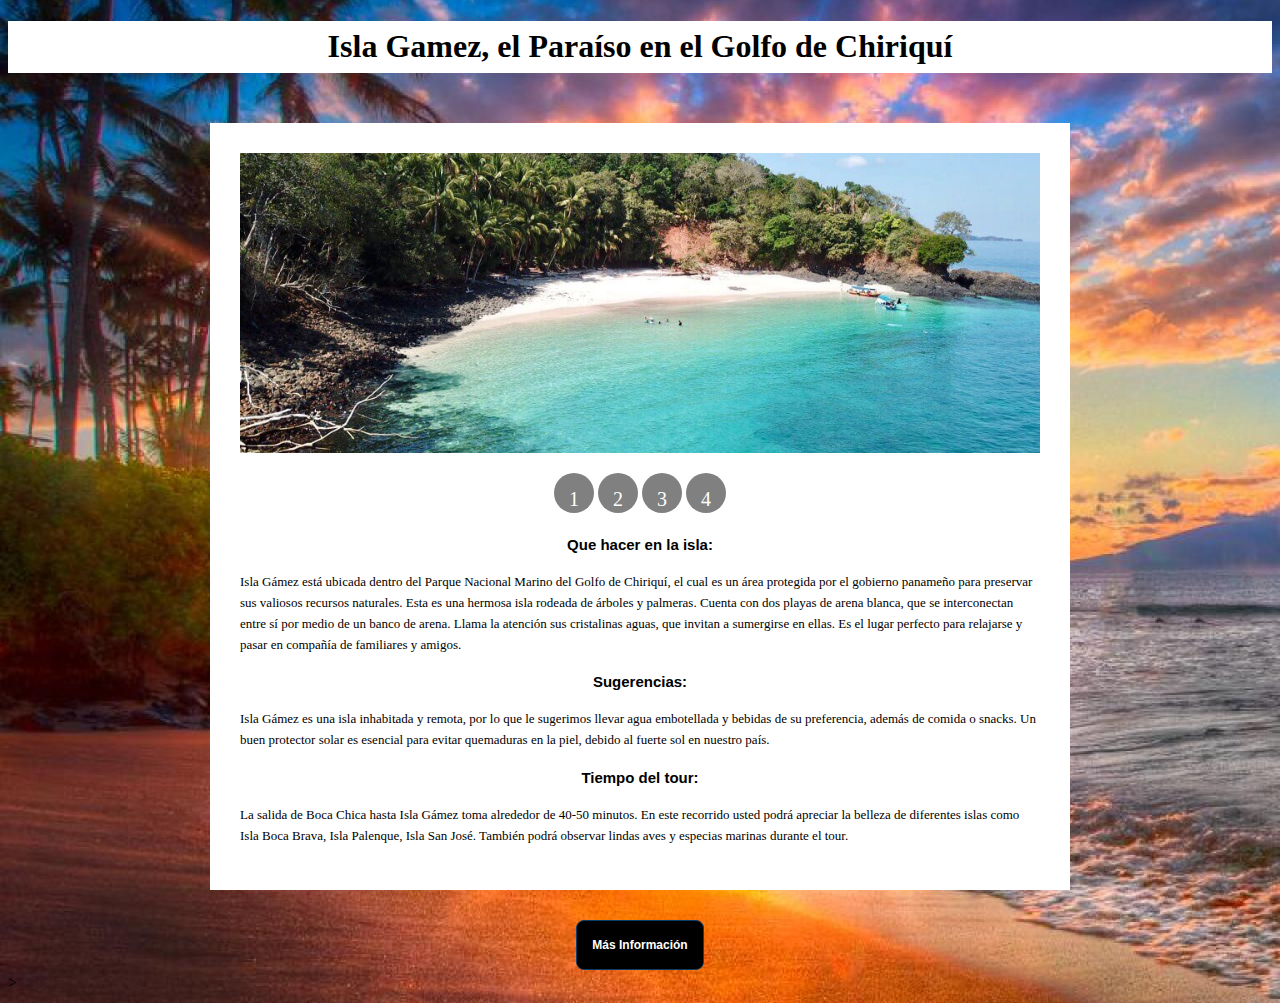
<file: index.html>
<!DOCTYPE html>
<html>
<head>
<meta charset="utf-8">
<title>Isla Gamez Home</title>
<link href="estilos.css" rel="stylesheet" type="text/css">
</head>
<header>
    <center>
        <div class="title">
            <h1>Isla Gamez, el Paraíso en el Golfo de Chiriquí</h1>
        </div>
    </center>
    
    
</header>
<body>

    <div class="container">
  
        <ul class="slider">
          <li id="slide1">
            <img src="Isla-Bolaños-10.jpg"/>
          </li>
          <li id="slide2">
            <img src="Isla_gamez2.jpg"/>
          </li>
          <li id="slide3">
            <img src="IslaGameza.jpg"/>  
          </li>
          <li id="slide4">
            <img src="87-871823_most-beautiful-beach-sunset.jpg"/>
          </li>
        </ul>
        
        <ul class="menu">
          <li>
            <a href="#slide1">1</a>
          </li>
          <li>
            <a href="#slide2">2</a>
          </li>
           <li>
            <a href="#slide3">3</a>
          </li>
          <li>
            <a href="#slide4">4</a>
          </li>
        </ul>
        <h2>Que hacer en la isla:</h2>
        <p>Isla Gámez está ubicada dentro del Parque Nacional Marino del Golfo de Chiriquí, el cual es un área protegida por el gobierno panameño para preservar sus valiosos recursos naturales. Esta es una hermosa isla rodeada de árboles y palmeras. Cuenta con dos playas de arena blanca, que se interconectan entre sí por medio de un banco de arena. Llama la atención sus cristalinas aguas, que invitan a sumergirse en ellas. Es el lugar perfecto para relajarse y pasar en compañía de familiares y amigos.</p>
        <h2>Sugerencias:</h2>
        <p>Isla Gámez es una isla inhabitada y remota, por lo que le sugerimos llevar agua embotellada y bebidas de su preferencia, además de comida o snacks. Un buen protector solar es esencial para evitar quemaduras en la piel, debido al fuerte sol en nuestro país.</p>
        <h2>Tiempo del tour:</h2>
        <p>La salida de Boca Chica hasta Isla Gámez toma alrededor de 40-50 minutos. En este recorrido usted podrá apreciar la belleza de diferentes islas como Isla Boca Brava, Isla Palenque, Isla San José. También podrá observar lindas aves y especias marinas durante el tour.</p>
      </div>
      

    <form action="form.html">
        <center>
            <input type="submit" value="Más Información" class="form-btn" style="margin-top: 30px;">
            
        </center>
    </form>
</body>>
</html>
</file>
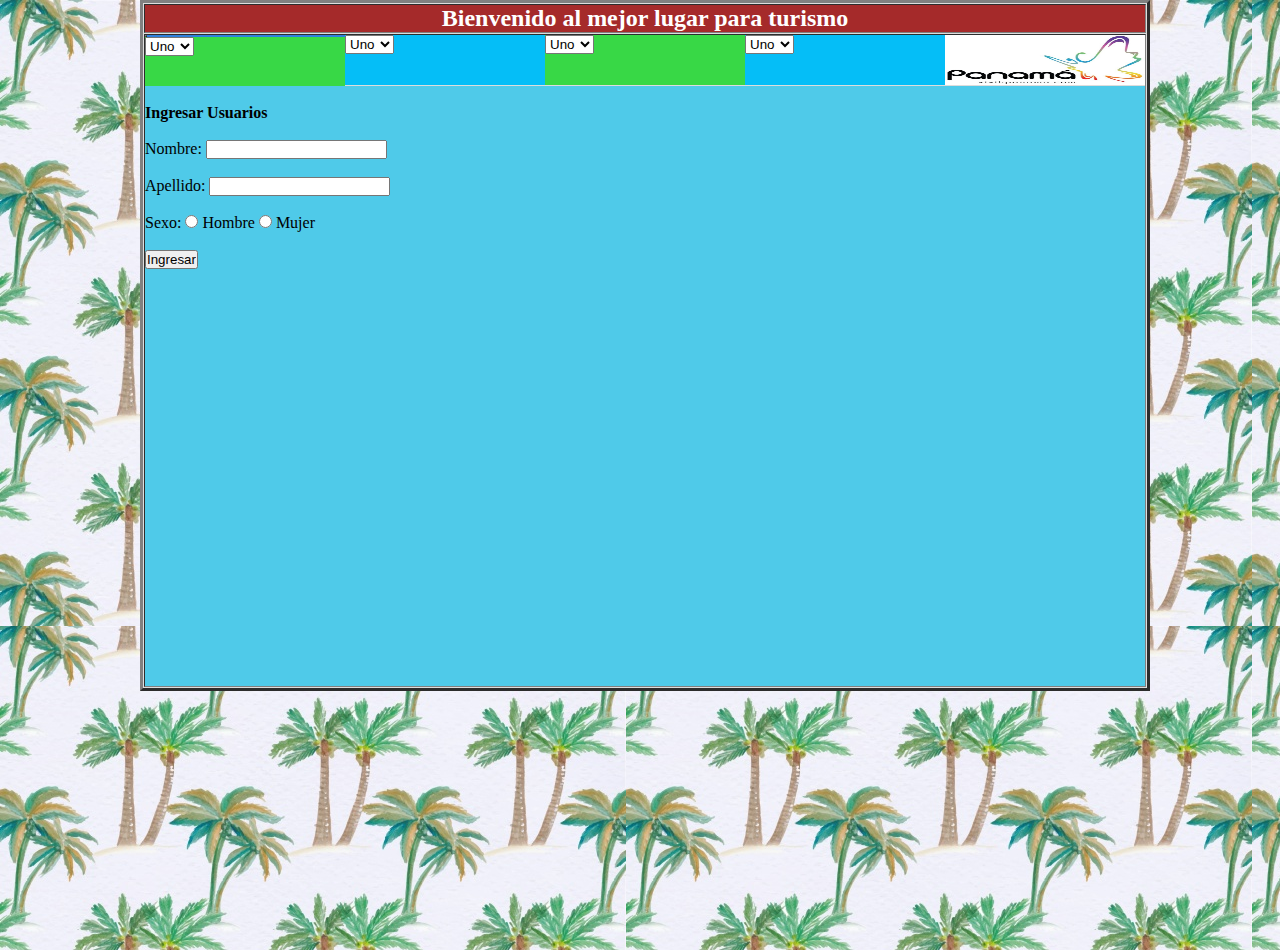
<file: Cuadros.html>
<!DOCTYPE html>
<html lang="en">

</html><head>
  <meta charset="utf-8">
  <meta http-equiv="X-UA-Compatible" content="IE=edge">
    <title>
        Turismo
    </title>
    
<style>
*{margin: 0; padding:0;}
html {background-color: black(13, 184, 181);}
body {  width: 1000px; height: 950px; margin: auto ;
background-image: url('palmera.jpg') ;}




footer{ width:1000px; height: 50px; background-color: rgb(46, 128, 221);}



  
  section#box2{width: 200px; height: 50px; float: right;
background-color: rgb(5, 190, 247);}
  section#box1{width: 200px; height: 40px; float: right;
background-color: rgb(40, 201, 54);}
  section#box3{width: 200px; height: 50px; float: right;
background-color: rgb(56, 216, 70);}
  section#box4{width: 200px; height: 50px; float: right;
background-color: rgb(5, 190, 247);}
  section#box5{width: 200px; height: 49px; float: right;
background-color:rgb(56, 216, 70);}
  
  section#banner {width: 1000px; height: 600px; float: left;
background-color: rgb(79, 202, 233);}
  
  

 
 

</style>
<table align="center" cellspacing="1" cellpadding="0" border="3" width=1000 bgcolor=dddddd>
  <tr>
      <td colspan="2" bgcolor="brown" align="center"><font color="#FFFFFF"><strong><h2>Bienvenido al mejor lugar para turismo</h2></strong></font></td>
  </tr>
  <tr>
      <td width="50%">
          <table align="left" cellspacing="1" cellpadding="1" border="1">
         
          </table>
</head>


<body>

    <body>
        <nav>
          <section id="box1">
            <input type="image" name="aa27" src="aa27.jpg" width="200" height="50" alt="google.com">
          </section>
          <section id="box2">
            <select name="menu">
              <option>Uno</option>
              <option value="2">Dos</option>
              <option value="three">Tres</option>
            </select>
          </section>
          <section id="box3">
            <select name="menu">
              <option>Uno</option>
              <option value="2">Dos</option>
              <option value="three">Tres</option>
            </select>
          </section>

          <section id="box4">
            <select name="menu">
                <option>Uno</option>
                <option value="2">Dos</option>
                <option value="three">Tres</option>
            </select>
          </section>
          <section id="box5">
            <select name="menu">
                <option>Uno</option>
                <option value="2">Dos</option>
                <option value="three">Tres</option>
            </select>
          </section>
        </nav>
      <header>
         <section id="banner"> 
            <form>
                <br>
                <p><b>Ingresar Usuarios</b></p>
                <br>
                <label>Nombre:</label>
                <input type="text" id="txtN1">
                <br><br>
                <label>Apellido:</label>
                <input type="text" id="txtN2">
                <br><br>
                <p>Sexo:
                    <input type="radio" name="hm" value="h"> Hombre
                    <input type="radio" name="hm" value="m"> Mujer
                  </p>
                  <br>
                <input type="button" onclick="Sumar();" value="Ingresar">
            </form>
            
         </section>
         <section id="logo"></section>
         <section id="form"></section>
         <section id="login"></section>
        
      </header>
      
      
      <main>
        
         <aside id= "left"></aside>
        <aside id= "right"></aside>
         <article></article>
          
      </main>
      <footer></footer>

  
<p id="sumando"></p>  
<script>
    function Sumar() {
        var n1 = document.getElementById('txtN1').value;
        var n2 = document.getElementById('txtN2').value;
        var suma = parseInt(n1) + parseInt(n2);
            var text = "";
            text = ("La suma es: "+suma);
            document.getElementById("sumando").innerHTML = text;
        }
</script>   

</body>
</html>
</file>
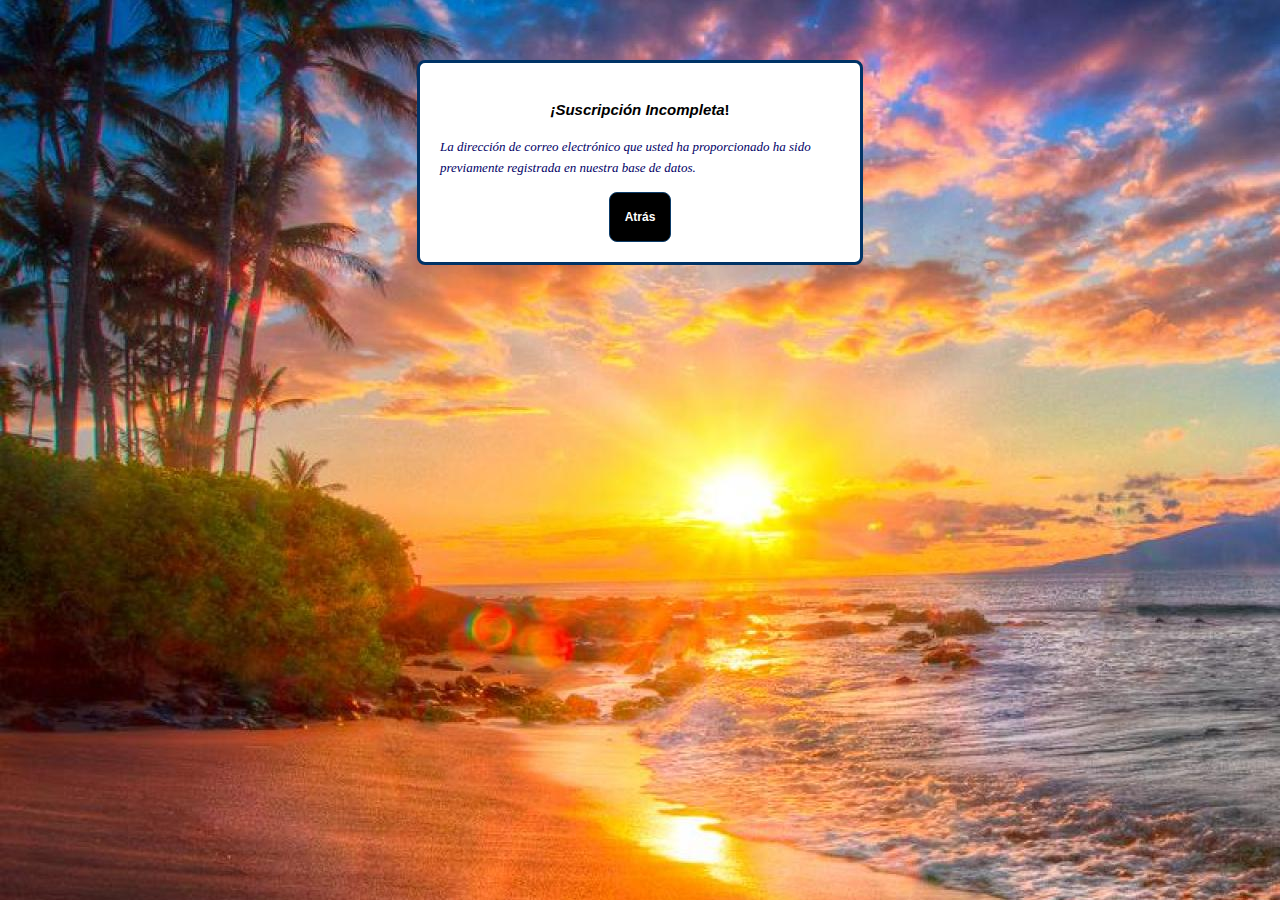
<file: Fail.html>
<!doctype html>
<html>
<head>
<meta charset="utf-8">
<title>Suscripción Incompleta</title>
<link href="estilos.css" rel="stylesheet" type="text/css">
</head>

<body>



<div class="group">
  <form action="registro.php" method="POST">
  <h2><em>¡Suscripción Incompleta</em>!</h2>
  <p><em>La dirección de correo electrónico que usted ha proporcionado ha sido previamente registrada en nuestra base de datos.</em></p>

    <center><input class="form-btn"  onClick="window.location.href='form.html'" name="submit" type="button" value="Atrás" /></center>


  </form>
</div>
</body>
</html>
</file>
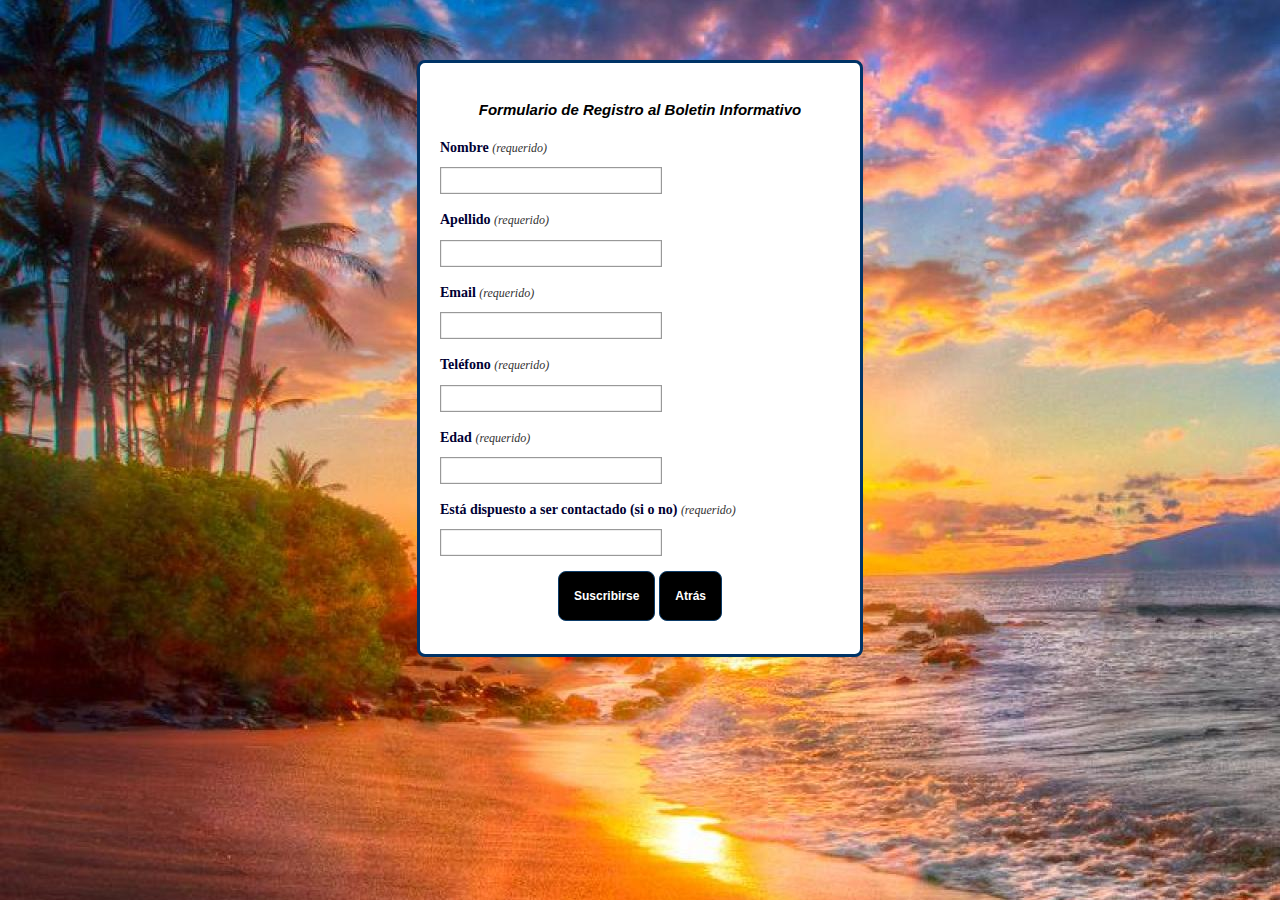
<file: form.html>
<!doctype html>
<html>
<head>
<meta charset="utf-8">
<title>Registro a boletin</title>
<link href="estilos.css" rel="stylesheet" type="text/css">
</head>

<body>



<div class="group">
  <form action="registro.php" method="POST">
  <h2><em>Formulario de Registro al Boletin Informativo</em></h2>
  
     
      <label for="nombre">Nombre <span><em>(requerido)</em></span></label>
      <input type="text" name="nombre" class="form-input" required/>   
      
      <label for="apellido">Apellido <span><em>(requerido)</em></span></label>
      <input type="text" name="apellido" class="form-input" required/>             
      
      <label for="email">Email <span><em>(requerido)</em></span></label>
      <input type="email" name="email" class="form-input" />
      
      <label for="telefono">Teléfono <span><em>(requerido)</em></span></label>
      <input type="text" name="telefono" class="form-input" />

      <label for="edad">Edad <span><em>(requerido)</em></span></label>
      <input type="text" name="edad" class="form-input" />

      <label for="accede"> Está dispuesto a ser contactado (si o no) <span><em>(requerido)</em></span></label>
      <input type="text" name="accede" class="form-input" />
     <center>
       <input class="form-btn" name="submit" type="submit" value="Suscribirse" />
       <input class="form-btn"  onClick="window.location.href='index.html'" name="submit" type="button" value="Atrás" />
      </center>
    </p>
  </form>
</div>
</body>
</html>
</file>
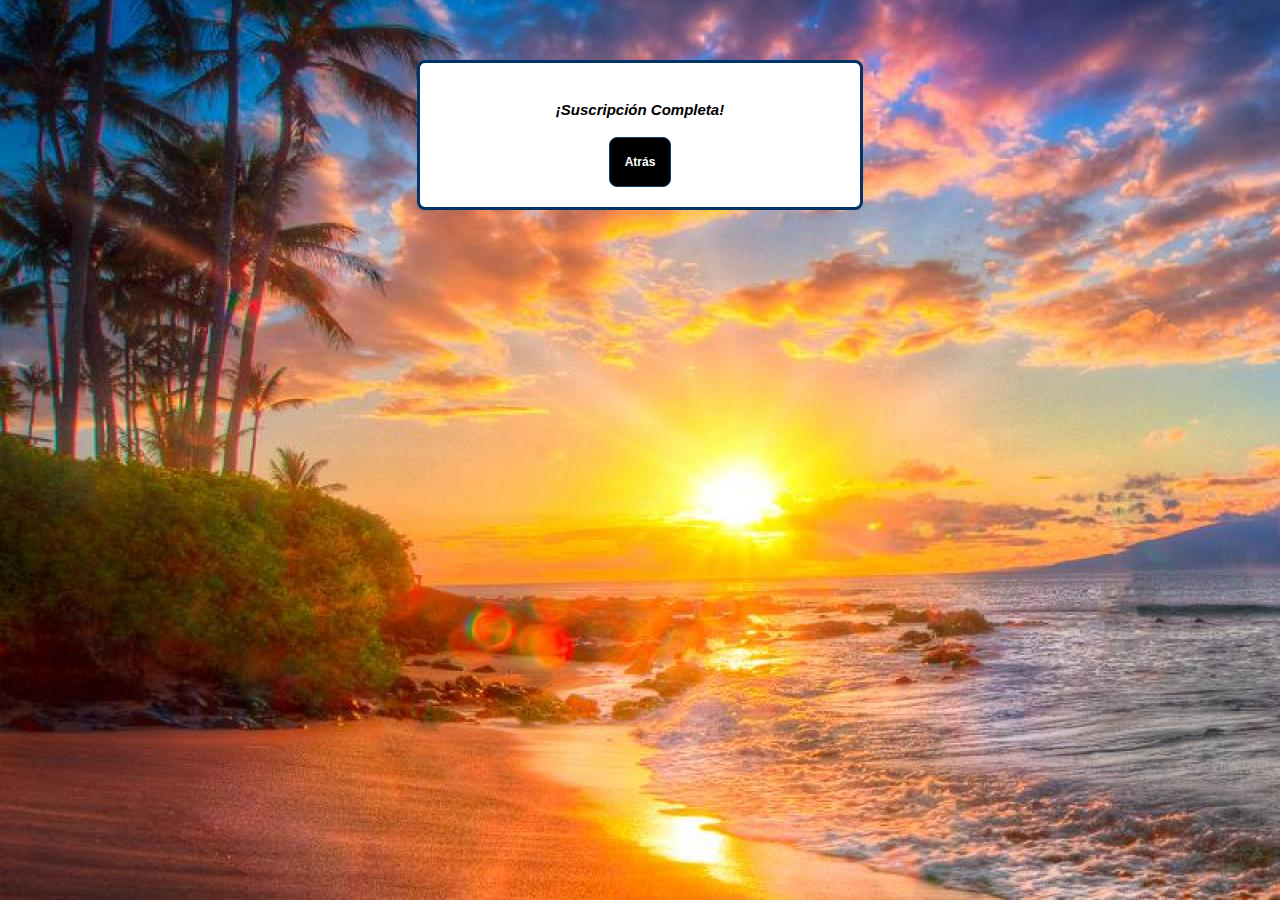
<file: Success.html>
<!doctype html>
<html>
<head>
<meta charset="utf-8">
<title>Suscripción Completa</title>
<link href="estilos.css" rel="stylesheet" type="text/css">
</head>

<body>

<div class="group">
  <form action="registro.php" method="POST">
    <h2><em>¡Suscripción Completa!</em></h2>
    <center><input class="form-btn"  onClick="window.location.href='form.html'" name="submit" type="button" value="Atrás" /></center>
  </form>

</div>
</body>
</html>
</file>
<file: estilos.css>
body {
	/*background: rgb(125,185,232); /* Old browsers 
	background: -moz-linear-gradient(top,  rgba(125,185,232,1) 71%, rgba(125,185,232,1) 99%); /* FF3.6+ 
	background: -webkit-gradient(linear, left top, left bottom, color-stop(71%,rgba(125,185,232,1)), color-stop(99%,rgba(125,185,232,1))); /* Chrome,Safari4+ 
	background: -webkit-linear-gradient(top,  rgba(125,185,232,1) 71%,rgba(125,185,232,1) 99%); /* Chrome10+,Safari5.1+ 
	background: -o-linear-gradient(top,  rgba(125,185,232,1) 71%,rgba(125,185,232,1) 99%); /* Opera 11.10+ 
	background: -ms-linear-gradient(top,  rgba(125,185,232,1) 71%,rgba(125,185,232,1) 99%); /* IE10+ 
	background: linear-gradient(to bottom,  rgba(125,185,232,1) 71%,rgba(125,185,232,1) 99%); /* W3C */
	background-image:url("87-871823_most-beautiful-beach-sunset.jpg") ;
	/*height: auto;*/


filter: progid:DXImageTransform.Microsoft.gradient( startColorstr='#7db9e8', endColorstr='#7db9e8',GradientType=0 ); /* IE6-9 */
	color: #000;
	font-family: "Century Gothic";
	font-size: 16px;
	line-height: 1.6;
}
h2 {
	color: #000;
    font-family: Verdana, Geneva, sans-serif;
	font-size: 15px;
	margin: 15px;
	text-align: center;
	
}
p{font-size:13px}
h1{
    border-color: white;
}
.group {
	border: 3px solid #999999;
	padding: 20px;
	width: 400px;
	color: #006;
border-radius: 8px;
border-color:#036;
	
	background: rgb(255,255,255); /* Old browsers */
	/*background: -moz-linear-gradient(top,  rgba(255,255,255,1) 0%, rgba(209,238,255,1) 100%); /* FF3.6+ 
	background: -webkit-gradient(linear, left top, left bottom, color-stop(0%,rgba(255,255,255,1)), color-stop(100%,rgba(209,238,255,1))); /* Chrome,Safari4+ 
	background: -webkit-linear-gradient(top,  rgba(255,255,255,1) 0%,rgba(209,238,255,1) 100%); /* Chrome10+,Safari5.1+ 
	background: -o-linear-gradient(top,  rgba(255,255,255,1) 0%,rgba(209,238,255,1) 100%); /* Opera 11.10+ 
	background: -ms-linear-gradient(top,  rgba(255,255,255,1) 0%,rgba(209,238,255,1) 100%); /* IE10+ 
	background: linear-gradient(to bottom,  rgba(255,255,255,1) 0%,rgba(209,238,255,1) 100%); /* W3C 

filter: progid:DXImageTransform.Microsoft.gradient( startColorstr='#ffffff', endColorstr='#d1eeff',GradientType=0 ); /* IE6-9 */
	margin-top: 60px;
	margin-right: auto;
	margin-bottom: 0;
	margin-left: auto;
}
.contact-form {
	width: 400px;
	text-align: left;

}
.title{
    background-color: white;
    margin-top:0px;
}

/* Form input box style */
.form-input {
	display: block;
	width: 200px;
	height: 15px;
	margin-bottom: 15px;
	color: #000;
	background-color:white;
	border: 1px solid #999;
	box-shadow: inset 0 0 1px rgba(0, 0, 0, 0.7), 0 1px 0 rgba(255, 255, 255, 0.1);
	-moz-transition: all 0.4s ease-in-out;
	-webkit-transition: all 0.4s ease-in-out;
	-o-transition: all 0.4s ease-in-out;
	-ms-transition: all 0.4s ease-in-out;
	transition: all 0.4s ease-in-out;
	behavior: url(PIE.htc);
	font-family: "Century Gothic";
	font-size: 14px;
	padding-top: 5px;
	padding-right: 10px;
	padding-bottom: 5px;
	padding-left: 10px;
}

/* Focus style */
.form-input:focus {
	border: 1px solid #7fbbf9;
	-moz-box-shadow:    inset 0 0 1px rgba(0, 0, 0, 0.7), 0 0 1px #7fbbf9;
	-webkit-box-shadow: inset 0 0 1px rgba(0, 0, 0, 0.7), 0 0 1px #7fbbf9;
	box-shadow:         inset 0 0 1px rgba(0, 0, 0, 0.7), 0 0 1px #7fbbf9;
}

/* Error style */
.form-input:-moz-ui-invalid {
	border: 1px solid #e00;
	-moz-box-shadow:    inset 0 0 1px rgba(0, 0, 0, 0.7), 0 0 1px #e00;
	-webkit-box-shadow: inset 0 0 1px rgba(0, 0, 0, 0.7), 0 0 1px #e00;
	box-shadow:         inset 0 0 1px rgba(0, 0, 0, 0.7), 0 0 1px #e00;
}

.form-input.invalid {
	border: 1px solid #e00;
	-moz-box-shadow:    inset 0 0 1px rgba(0, 0, 0, 0.7), 0 0 1px #e00;
	-webkit-box-shadow: inset 0 0 1px rgba(0, 0, 0, 0.7), 0 0 1px #e00;
	box-shadow:         inset 0 0 1px rgba(0, 0, 0, 0.7), 0 0 1px #e00;
}

/* Form submit button */
.form-btn {
	padding: 0 15px;
	height: 50px;
	font: bold 12px 'Helvetica Neue', Helvetica, Arial, sans-serif;
	text-align: center;
	color: #fff;
	text-shadow: 0 1px 0 rgba(0, 0, 0, 0.7);
	cursor: pointer;
	border: 1px solid #0d3d6a;
	border-radius: 8px;
	outline: none;
	position: relative;
	background-color: Black;
	/*background-image: -webkit-gradient(linear, left top, left bottom, from(#1d83e2), to(#0d3d6a)); /* Saf4+, Chrome 
	background-image: -webkit-linear-gradient(top, #1d83e2, #0d3d6a); /* Chrome 10+, Saf5.1+, iOS 5+ 
	background-image:    -moz-linear-gradient(top, #1d83e2, #0d3d6a); /* FF3.6 
	background-image:     -ms-linear-gradient(top, #1d83e2, #0d3d6a); /* IE10 
	background-image:      -o-linear-gradient(top, #1d83e2, #0d3d6a); /* Opera 11.10+ 
	background-image:         linear-gradient(top, #1d83e2, #0d3d6a);
	-pie-background:          linear-gradient(top, #1d83e2, #0d3d6a); /* IE6-IE9 
	-moz-box-shadow:    inset 0 1px 0 rgba(255, 255, 255, 0.3), 0 1px 2px rgba(0, 0, 0, 0.7);
	-webkit-box-shadow: inset 0 1px 0 rgba(255, 255, 255, 0.3), 0 1px 2px rgba(0, 0, 0, 0.7);
	box-shadow:         inset 0 1px 0 rgba(255, 255, 255, 0.3), 0 1px 2px rgba(0, 0, 0, 0.7);
	-moz-background-clip:    padding;
	-webkit-background-clip: padding-box;
	background-clip:         padding-box;
	behavior: url(PIE.htc);*/
}

.form-btn:active {
	border: 1px solid #1d83e2;
	background-color: #0d3d6a;
	background-image: -webkit-gradient(linear, left top, left bottom, from(#0d3d6a), to(#1d83e2)); /* Saf4+, Chrome */
	background-image: -webkit-linear-gradient(top, #0d3d6a, #1d83e2); /* Chrome 10+, Saf5.1+, iOS 5+ */
	background-image:    -moz-linear-gradient(top, #0d3d6a, #1d83e2); /* FF3.6 */
	background-image:     -ms-linear-gradient(top, #0d3d6a, #1d83e2); /* IE10 */
	background-image:      -o-linear-gradient(top, #0d3d6a, #1d83e2); /* Opera 11.10+ */
	background-image:         linear-gradient(top, #0d3d6a, #1d83e2);
	-pie-background:          linear-gradient(top, #0d3d6a, #1d83e2); /* IE6-IE9 */
	-moz-box-shadow:    inset 0 0 2px rgba(0, 0, 0, 0.7), 0 1px 0 rgba(255, 255, 255, 0.1);
	-webkit-box-shadow: inset 0 0 2px rgba(0, 0, 0, 0.7), 0 1px 0 rgba(255, 255, 255, 0.1);

	box-shadow:         inset 0 0 2px rgba(0, 0, 0, 0.7), 0 1px 0 rgba(255, 255, 255, 0.1);
	behavior: url(PIE.htc);
}

label {
	margin-bottom: 8px;
	display: block;
	width: 300px;
	color: #003;
	font-size: 14px;
	font-weight: bold;
}

label span {
	font-size: 12px;
	color:#333;
	font-weight: normal;
}

.contact-form.frame {
    background-color: #444444;
    border: 1px solid #CCCCCC;
    padding: 20px;
}

.container{
	margin: auto;
	background-color: white;
	width: 800px;
	padding: 30px;
	margin-top: 50px;
  }
  
  ul, li {
	  padding: 0;
	  margin: 0;
	  list-style: none;
  }
  
  ul.slider{
	position: relative;
	width: 800px;
	height: 300px;
  }
  
  ul.slider li {
	  position: absolute;
	  left: 0px;
	  top: 0px;
	  opacity: 0;
	  width: inherit;
	  height: inherit;
	  transition: opacity .5s;
	  background:#fff;
  }
  
  ul.slider li img{
	width: 100%;
	height: 300px;
	object-fit: cover;
  }
  
  ul.slider li:first-child {
	  opacity: 1; /*Mostramos el primer <li>*/
  }
  
  ul.slider li:target {
	  opacity: 1; /*Mostramos el <li> del enlace que pulsemos*/
  }
  
  .menu{
	text-align: center;
	margin: 20px;
  }
  
  .menu li{
	display: inline-block;
	text-align: center;
  }
  
  .menu li a{
	display: inline-block;
	color: white;
	text-decoration: none;
	background-color: grey;
	padding: 10px;
	width: 20px;
	height: 20px;
	font-size: 20px;
	border-radius: 100%;
  }
</file>
